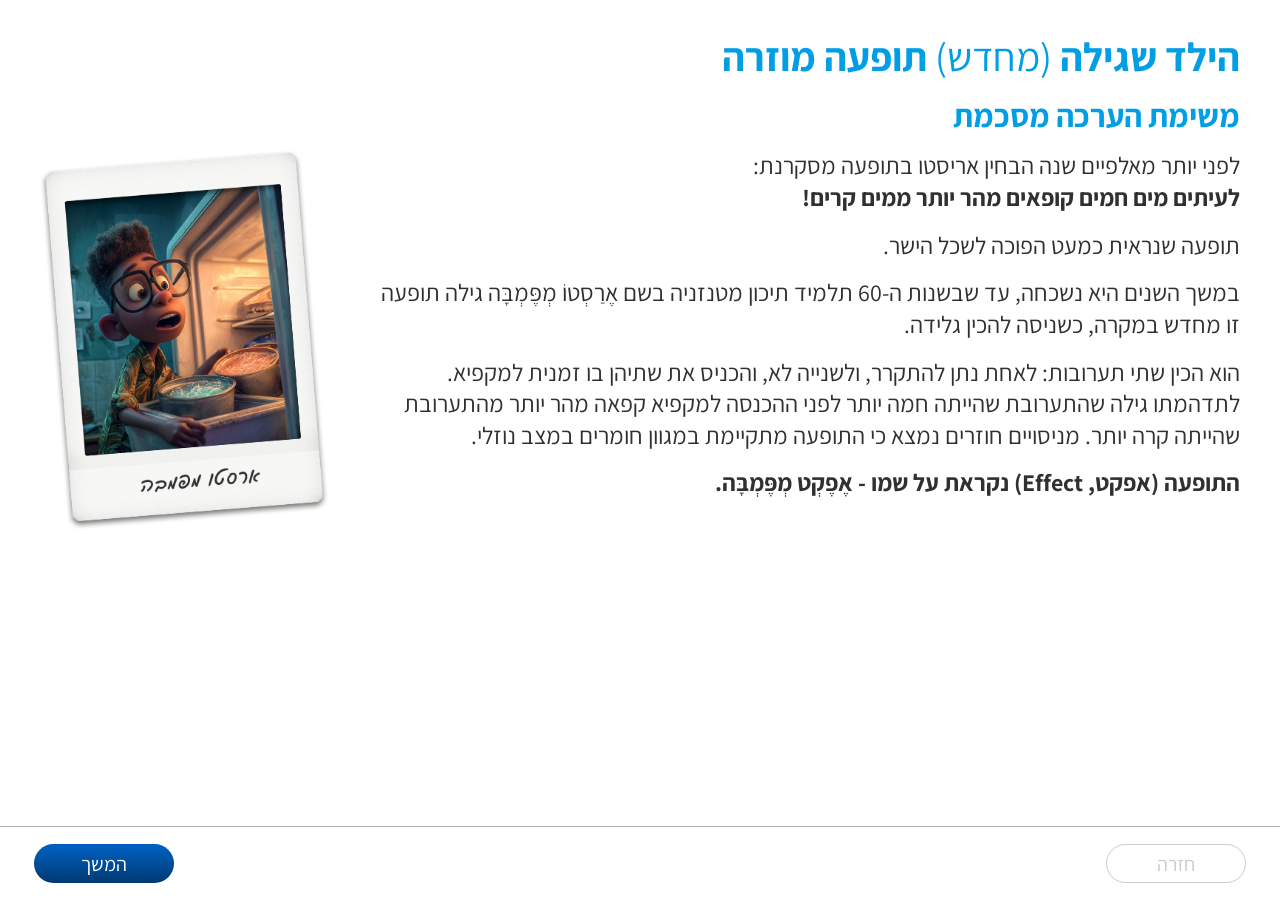
<file: index.html>
<!DOCTYPE html>
<html lang="he" dir="rtl">
<head>
<meta charset="UTF-8">
<meta name="viewport" content="width=device-width, initial-scale=1.0">
<title>הילד שגילה (מחדש) תופעה מוזרה</title>
<link rel="icon" href="data:,">
<link rel="preconnect" href="https://fonts.googleapis.com">
<link rel="preconnect" href="https://fonts.gstatic.com" crossorigin>
<link href="https://fonts.googleapis.com/css2?family=Assistant:wght@400;600;700&display=swap" rel="stylesheet">
<link rel="stylesheet" href="styles.css?v=2">
<!-- 720 animation-system engine, copied verbatim (skill engine revision 2026-10-20); loads after styles.css -->
<link rel="stylesheet" href="motion.css?v=2">
</head>
<body>
<!-- ===================================================================
     הילד שגילה (מחדש) תופעה מוזרה — methodica-science-strange-discovery-01, type mafmar-moodle.

     Source: backup-moodle2-activity-1814117-quiz1814117-20261112-1030-nu.mbz
     (mod_quiz 88613, 12 slots on 8 pages, sumgrades 99, grade 100, gradepass 70).
     One screen per Moodle SLOT, in slot order; SCnn = slot n = catalogue item 0nn (as in
     methodica-science-movo-01). Pages 3, 4 and 6 hold two or three slots each; each slot carries its
     own picture in the MBZ, so each becomes its own screen. The Hebrew (lang="he") multilang text of
     the MBZ is the content; the Arabic twin text is not used here.

     2026-11-12: stage 1 = SC01–SC02; stage 2 = SC03–SC12 (the whole quiz).

     Moodle decoration that is NOT reproduced (720 look instead, producer instruction 2026-11-12):
       banner1.png (title background), Q 2.png ("שאלה N" heading backgrounds), שאלה1.png / Paper.png
       (lined-paper panels), Rectangle_.png (answer backgrounds), idiea.png (lightbulb icon), and the
       Arabic pictures (ernesto_A (1).png, Pic Frame3 (2).png).
     Content pictures kept, byte-identical to the MBZ (assets/img/scNN-*): Pic Frame, Pic Frame2,
     Pic Frame3, Q3, Q4, Q5 (1), גרף 6 (Q6 board), גרף שאלה 6 (Q7's own file), Q7, Q8.
     Q6.png (story art) is not shown — see the SC09 comment.

     Motion (720 animation-system, 2026-11-12; motion.css / motion.js copied verbatim from the skill):
     every screen reveals once per session, in Hebrew reading order — group 1 the title block
     (h1 + subtitle), group 2 the right column (text + question + answers, one group, never per
     option), group 3 the left column (picture). float-in everywhere EXCEPT SC09, whose groups 2 and 3
     hold the drag-and-drop tray and board: fade-only there (rule precedence #1 — measured interactive
     elements never float). The inline feedback boxes carry .m-popup (fade on every open). Excluded:
     the bottom bar, the zoom modal, the drag ghost.
     =================================================================== -->
<div id="viewport">
  <div id="app">

    <!-- Issue reporting ("מצאתם בעיה?") is not part of the mafmar-moodle type yet (no
         unit-js/25-report.js), so the button is hidden rather than left dead on screen. -->
    <button type="button" class="flag-btn" aria-label="מצאתם בעיה?" hidden></button>

    <!-- SC01 — slot 1 (page 1), qbe 876862 v35 (q 3012436), description "פתיחה", 0 marks.
         Ungraded: "המשך" is always enabled. Catalogue item 001 (no question). -->
    <section class="screen active" id="SC01" data-screen="SC01" aria-label="פתיחה">
      <div class="scq-screen-content scq-screen-content--scroll" id="sc01-content">
        <h1 class="sc-title" data-reveal="1">הילד שגילה <span class="sc-title-light">(מחדש)</span> תופעה מוזרה</h1>
        <p class="sc-subtitle" data-reveal="1">משימת הערכה מסכמת</p>
        <div class="sc-cols">
          <div class="sc-text-col" data-reveal="2">
            <p class="sc-text sc-text--intro">לפני יותר מאלפיים שנה הבחין אריסטו בתופעה מסקרנת:<br><strong>לעיתים מים חמים קופאים מהר יותר ממים קרים!</strong></p>
            <p class="sc-text sc-text--intro">תופעה שנראית כמעט הפוכה לשכל הישר.</p>
            <p class="sc-text sc-text--intro">במשך השנים היא נשכחה, עד שבשנות ה-60 תלמיד תיכון מטנזניה בשם אֶרַסְטוֹ מְפֶּמְבָּה גילה תופעה זו מחדש במקרה, כשניסה להכין גלידה.</p>
            <p class="sc-text sc-text--intro">הוא הכין שתי תערובות: לאחת נתן להתקרר, ולשנייה לא, והכניס את שתיהן בו זמנית למקפיא. לתדהמתו גילה שהתערובת שהייתה חמה יותר לפני ההכנסה למקפיא קפאה מהר יותר מהתערובת שהייתה קרה יותר. מניסויים חוזרים נמצא כי התופעה מתקיימת במגוון חומרים במצב נוזלי.</p>
            <p class="sc-text sc-text--intro"><strong>התופעה (אפקט, <span class="ltr-inline">Effect</span>) נקראת על שמו - אֶפֶקְט מְפֶּמְבָּה.</strong></p>
          </div>
          <div class="sc-media-col" data-reveal="3">
            <!-- Pic Frame.png: illustration with its own caption "ארסטו מפמבה" baked in. Ambient story
                 art (no data the learner reasons from) → no zoom (_question-template-defaults.md → Image zoom). -->
            <div class="sc-img-frame">
              <img src="assets/img/sc01-mpemba.png" width="391" height="514" alt="ארסטו מפמבה">
            </div>
          </div>
        </div>
      </div>
      <div class="scroll-hint" id="sc01-scroll-hint" aria-hidden="true">
        <span class="scroll-hint__group"><span class="scroll-hint__ripple"></span>
          <img class="scroll-hint__cursor" src="assets/img/scroll-hint-cursor.svg" alt="" width="28" height="33"></span>
      </div>
      <div class="scq-bar">
        <div class="scq-bar-main">
          <button type="button" class="btn-continue" id="sc01-continue"><span class="nav-label" data-label="המשך">המשך</span></button>
        </div>
        <button type="button" class="scq-back" id="sc01-back" disabled><span class="nav-label" data-label="חזרה">חזרה</span></button>
      </div>
    </section>

    <!-- SC02 — slot 2 (page 2), qbe 876874 v54 (q 2986610), multichoice single, shuffled,
         12 marks, "שאלה 1". Catalogue item 002, question q1 (choice).
         Answer key (MBZ fractions): 4733194 = 1, 4733195 = 0, 4733196 = 0.
         Options carry no trailing period (720 producer decision 2026-11-03); the MBZ has one.
         "(‎20°C‎ −)" in the MBZ (LRM-wrapped, minus after) is set as one LTR run "−20°C". -->
    <section class="screen" id="SC02" data-screen="SC02" aria-label="שאלה 1">
      <div class="scq-screen-content scq-screen-content--scroll" id="sc02-content">
        <h1 class="sc-title" data-reveal="1">שאלה 1</h1>
        <div class="sc-cols">
          <div class="sc-text-col" data-reveal="2">
            <p class="sc-text sc-text--bold">זוהי הדגמה של אפקט מפמבה:</p>
            <p class="sc-text">כשמרתיחים מים ומשליכים אותם לאוויר כאשר הטמפרטורות בחוץ נמוכות ממינוס עשרים מעלות צלזיוס (<span class="ltr-inline">−20°C</span>), המים באוויר הופכים לגבישי קרח באופן מיידי. תופעה זו לא מתרחשת עם מים קרים באותם תנאי סביבה.</p>
            <p class="sc-text sc-text--bold" id="sc02-prompt">בחרו את הנימוק המדעי המסביר מדוע אפקט מפמבה לא הגיוני לכאורה.</p>
            <div class="scq-answers" id="sc02-answers" role="radiogroup" aria-labelledby="sc02-prompt">
              <button type="button" class="scq-opt" data-id="4733194" role="radio" aria-checked="false"><span class="scq-opt-text">ככל שהחומר חם יותר בתחילת התהליך, הוא צריך להתקרר יותר כדי להגיע לקפיאה כי הפרש הטמפרטורות גדול יותר</span><span class="scq-radio" aria-hidden="true"></span></button>
              <button type="button" class="scq-opt" data-id="4733195" role="radio" aria-checked="false"><span class="scq-opt-text">מים חמים עשויים להתאדות בתהליך ולשנות את נפחם במהלך הקירור</span><span class="scq-radio" aria-hidden="true"></span></button>
              <button type="button" class="scq-opt" data-id="4733196" role="radio" aria-checked="false"><span class="scq-opt-text">מקובל לחשוב שחומר חם לא יכול לקפוא מהר יותר מחומר קר</span><span class="scq-radio" aria-hidden="true"></span></button>
            </div>
            <div id="sc02-feedback" class="sc-feedback m-popup hidden" role="status" aria-live="polite">
              <p class="sc-feedback-title" id="sc02-feedback-title"></p>
            </div>
          </div>
          <div class="sc-media-col" data-reveal="3">
            <!-- Pic Frame2.png: a girl throwing boiled water into frozen air — illustrates the text
                 beside it; carries no data → no zoom. -->
            <div class="sc-img-frame">
              <img src="assets/img/sc02-mpemba-snow.png" width="437" height="437" alt="הדגמת אפקט מפמבה בשלג: ילדה משליכה מים רותחים לאוויר הקפוא והם הופכים לגבישי קרח">
            </div>
          </div>
        </div>
      </div>
      <div class="scroll-hint" id="sc02-scroll-hint" aria-hidden="true">
        <span class="scroll-hint__group"><span class="scroll-hint__ripple"></span>
          <img class="scroll-hint__cursor" src="assets/img/scroll-hint-cursor.svg" alt="" width="28" height="33"></span>
      </div>
      <div class="scq-bar">
        <div class="scq-bar-main">
          <button type="button" class="scq-check" id="sc02-check" disabled><span class="nav-label" data-label="צדקתי?">צדקתי?</span></button>
          <button type="button" class="btn-continue hidden" id="sc02-continue"><span class="nav-label" data-label="המשך">המשך</span></button>
        </div>
        <button type="button" class="scq-back" id="sc02-back"><span class="nav-label" data-label="חזרה">חזרה</span></button>
      </div>
    </section>

    <!-- SC03 — slot 3 (page 3), qbe 876871 v10 (q 2986062), description "אפקט מפמבה", 0 marks. Item 003 (no question).
         Title = the Moodle question name (the slot shows no heading of its own). -->
    <section class="screen" id="SC03" data-screen="SC03" aria-label="אפקט מפמבה">
      <div class="scq-screen-content scq-screen-content--scroll" id="sc03-content">
        <h1 class="sc-title" data-reveal="1">אפקט מפמבה</h1>
        <div class="sc-cols">
          <div class="sc-text-col" data-reveal="2">
            <p class="sc-text sc-text--intro">למרות הספקות וחוסר ההיגיון לכאורה, מפמבה התעקש לבדוק את התופעה לעומק וערך ניסויים שהראו כי היא חוזרת שוב ושוב. העובדה שנער צעיר מטנזניה הצליח להטביע את שמו על תופעה מדעית בינלאומית – "אפקט מפמבה" – ממחישה את ערכה של חשיבה עצמאית, תעוזה מחשבתית והתמדה, ומהווה השראה לכך שהמדע פתוח לכל מי שסקרן ונחוש.</p>
            <p class="sc-text sc-text--intro">בהמשך היה מפמבה שותף לכתיבת מאמר מדעי* על התגלית,<br>ומאז נושאת התופעה את שמו.<br><strong>עד היום חוקרים סבורים שהיא מתרחשת רק בתנאים מיוחדים, אך אין לה הסבר מוסכם אחד</strong>.</p>
            <p class="sc-cite"><span dir="ltr">* Mpemba, Erasto B. Osborne, Denis G., Cool?, Physics Education (Institute of Physics) <span class="nowrap">4: 172–175 (1969)</span></span></p>
          </div>
          <div class="sc-media-col" data-reveal="3">
            <div class="sc-img-frame">
              <img src="assets/img/sc03-mpemba-effect.png" width="493" height="466" alt="אפקט מפמבה: תופעה שבה נוזל חם קופא מהר יותר מאשר נוזל כשהוא קר">
            </div>
          </div>
        </div>
      </div>
      <div class="scroll-hint" id="sc03-scroll-hint" aria-hidden="true">
        <span class="scroll-hint__group"><span class="scroll-hint__ripple"></span>
          <img class="scroll-hint__cursor" src="assets/img/scroll-hint-cursor.svg" alt="" width="28" height="33"></span>
      </div>
      <div class="scq-bar">
        <div class="scq-bar-main">
          <button type="button" class="btn-continue" id="sc03-continue"><span class="nav-label" data-label="המשך">המשך</span></button>
        </div>
        <button type="button" class="scq-back" id="sc03-back"><span class="nav-label" data-label="חזרה">חזרה</span></button>
      </div>
    </section>

    <!-- SC04 — slot 4 (page 3), qbe 876863 v24 (q 2986611), multichoice single, shuffled, 12 marks, "שאלה 2". Item 004 q1.
         Key: 4733197 = 1, 4733198–200 = 0. -->
    <section class="screen" id="SC04" data-screen="SC04" aria-label="שאלה 2">
      <div class="scq-screen-content scq-screen-content--scroll" id="sc04-content">
        <h1 class="sc-title" data-reveal="1">שאלה 2</h1>
        <div class="sc-cols">
          <div class="sc-text-col" data-reveal="2">
            <p class="sc-text sc-text--bold" id="sc04-prompt">לפניכם משפטים המתארים תוצאות בלבד.<br>איזה משפט מתאר תוצאה ממנה ניתן להסיק כי התופעה מתרחשת רק בתנאים מיוחדים?</p>
            <div class="scq-answers" id="sc04-answers" role="radiogroup" aria-labelledby="sc04-prompt">
              <button type="button" class="scq-opt" data-id="4733197" role="radio" aria-checked="false"><span class="scq-opt-text">האפקט הופיע כששמו מים חמים וקרים בכלים קטנים ופתוחים</span><span class="scq-radio" aria-hidden="true"></span></button>
              <button type="button" class="scq-opt" data-id="4733198" role="radio" aria-checked="false"><span class="scq-opt-text">אפקט מפמבה הופיע בכל הניסויים, בלי קשר לאופן ביצועם</span><span class="scq-radio" aria-hidden="true"></span></button>
              <button type="button" class="scq-opt" data-id="4733199" role="radio" aria-checked="false"><span class="scq-opt-text">המים החמים התקררו מהר רק בהתחלה, ואז האטו את קצב ההתקררות</span><span class="scq-radio" aria-hidden="true"></span></button>
              <button type="button" class="scq-opt" data-id="4733200" role="radio" aria-checked="false"><span class="scq-opt-text">זמן ההקפאה היה דומה בכל הטמפרטורות ההתחלתיות</span><span class="scq-radio" aria-hidden="true"></span></button>
            </div>
            <div id="sc04-feedback" class="sc-feedback m-popup hidden" role="status" aria-live="polite">
              <p class="sc-feedback-title" id="sc04-feedback-title"></p>
            </div>
          </div>
          <div class="sc-media-col" data-reveal="3">
            <div class="sc-img-frame">
              <img src="assets/img/sc03-mpemba-effect.png" width="493" height="466" alt="אפקט מפמבה: תופעה שבה נוזל חם קופא מהר יותר מאשר נוזל כשהוא קר">
            </div>
          </div>
        </div>
      </div>
      <div class="scroll-hint" id="sc04-scroll-hint" aria-hidden="true">
        <span class="scroll-hint__group"><span class="scroll-hint__ripple"></span>
          <img class="scroll-hint__cursor" src="assets/img/scroll-hint-cursor.svg" alt="" width="28" height="33"></span>
      </div>
      <div class="scq-bar">
        <div class="scq-bar-main">
          <button type="button" class="scq-check" id="sc04-check" disabled><span class="nav-label" data-label="צדקתי?">צדקתי?</span></button>
          <button type="button" class="btn-continue hidden" id="sc04-continue"><span class="nav-label" data-label="המשך">המשך</span></button>
        </div>
        <button type="button" class="scq-back" id="sc04-back"><span class="nav-label" data-label="חזרה">חזרה</span></button>
      </div>
    </section>

    <!-- SC05 — slot 5 (page 4), qbe 876868 v9 (q 2986063), description "ניסוי", 0 marks. Item 005 (no question).
         Title = the Moodle question name; the slot's own heading (h4) is the bold lead line. -->
    <section class="screen" id="SC05" data-screen="SC05" aria-label="ניסוי">
      <div class="scq-screen-content scq-screen-content--scroll" id="sc05-content">
        <h1 class="sc-title" data-reveal="1">ניסוי</h1>
        <div class="sc-cols">
          <div class="sc-text-col" data-reveal="2">
            <p class="sc-text sc-text--intro sc-text--bold">החלטתם לנסות ולהיות "מפמבה 2", ולתכנן ניסוי הבודק האם התופעה המוזרה<br>מתרחשת בנוזל נוסף. החלטתם על ג'לי למאכל!</p>
            <p class="sc-text sc-text--intro">אופן ההכנה של ג'לי למאכל:</p>
            <ol class="sc-list sc-text--intro">
              <li>שופכים את אבקת הג'לי לקערה.</li>
              <li>מוסיפים כוס מים רותחים ומערבבים עד שהאבקה נמסה לגמרי.</li>
              <li>מוסיפים כוס מים קרים ומערבבים שוב.</li>
              <li>מעבירים לכלים אישיים או לתבנית.</li>
              <li>מכניסים למקרר להתמצקות (בערך <span class="ltr-inline">2–4</span> שעות).</li>
            </ol>
          </div>
          <div class="sc-media-col" data-reveal="3">
            <div class="sc-img-frame">
              <img src="assets/img/sc05-jelly-lab.png" width="391" height="514" alt="מדען מכין ג'לי צבעוני במעבדה">
            </div>
          </div>
        </div>
      </div>
      <div class="scroll-hint" id="sc05-scroll-hint" aria-hidden="true">
        <span class="scroll-hint__group"><span class="scroll-hint__ripple"></span>
          <img class="scroll-hint__cursor" src="assets/img/scroll-hint-cursor.svg" alt="" width="28" height="33"></span>
      </div>
      <div class="scq-bar">
        <div class="scq-bar-main">
          <button type="button" class="btn-continue" id="sc05-continue"><span class="nav-label" data-label="המשך">המשך</span></button>
        </div>
        <button type="button" class="scq-back" id="sc05-back"><span class="nav-label" data-label="חזרה">חזרה</span></button>
      </div>
    </section>

    <!-- SC06 — slot 6 (page 4), qbe 876864 v9 (q 2986612), multichoice single, shuffled, 12 marks, "שאלה 3". Item 006 q1.
         Key: 4733201 = 1, 4733202–204 = 0. Same picture as SC05 (Q3 (1).png = Q3.png, same contenthash). -->
    <section class="screen" id="SC06" data-screen="SC06" aria-label="שאלה 3">
      <div class="scq-screen-content scq-screen-content--scroll" id="sc06-content">
        <h1 class="sc-title" data-reveal="1">שאלה 3</h1>
        <div class="sc-cols">
          <div class="sc-text-col" data-reveal="2">
            <p class="sc-text">אתם מתכננים ניסוי כדי לבדוק האם אפקט מפמבה מתקיים גם בג׳לי למאכל.</p>
            <p class="sc-text sc-text--bold">השערת המחקר שלכם:</p>
            <p class="sc-text sc-quote">"ככל שהטמפרטורה ההתחלתית של הג׳לי גבוהה יותר – כך זמן ההתמצקות יהיה קצר יותר."</p>
            <p class="sc-text sc-text--bold" id="sc06-prompt">מדוע חשוב לנסח השערה שמראה על קשר ברור בין הגורם המשפיע לגורם המושפע?</p>
            <div class="scq-answers" id="sc06-answers" role="radiogroup" aria-labelledby="sc06-prompt">
              <button type="button" class="scq-opt" data-id="4733201" role="radio" aria-checked="false"><span class="scq-opt-text">כדי להגדיר מה משתנה ומה נמדד, לבדוק את הקשר ביניהם ולהציב מטרה ברורה לניסוי</span><span class="scq-radio" aria-hidden="true"></span></button>
              <button type="button" class="scq-opt" data-id="4733202" role="radio" aria-checked="false"><span class="scq-opt-text">כדי לזהות אם ההתמצקות קשורה לשינוי פיזיקלי או לתהליך אחר</span><span class="scq-radio" aria-hidden="true"></span></button>
              <button type="button" class="scq-opt" data-id="4733203" role="radio" aria-checked="false"><span class="scq-opt-text">כדי לוודא שהטמפרטורה היא המשתנה היחיד שמשתנה בין הקבוצות בניסוי</span><span class="scq-radio" aria-hidden="true"></span></button>
              <button type="button" class="scq-opt" data-id="4733204" role="radio" aria-checked="false"><span class="scq-opt-text">כדי לבחור את הציוד המתאים לניסוי ולהבטיח שהתהליך יתבצע באופן תקין</span><span class="scq-radio" aria-hidden="true"></span></button>
            </div>
            <div id="sc06-feedback" class="sc-feedback m-popup hidden" role="status" aria-live="polite">
              <p class="sc-feedback-title" id="sc06-feedback-title"></p>
            </div>
          </div>
          <div class="sc-media-col" data-reveal="3">
            <div class="sc-img-frame">
              <img src="assets/img/sc05-jelly-lab.png" width="391" height="514" alt="מדען מכין ג'לי צבעוני במעבדה">
            </div>
          </div>
        </div>
      </div>
      <div class="scroll-hint" id="sc06-scroll-hint" aria-hidden="true">
        <span class="scroll-hint__group"><span class="scroll-hint__ripple"></span>
          <img class="scroll-hint__cursor" src="assets/img/scroll-hint-cursor.svg" alt="" width="28" height="33"></span>
      </div>
      <div class="scq-bar">
        <div class="scq-bar-main">
          <button type="button" class="scq-check" id="sc06-check" disabled><span class="nav-label" data-label="צדקתי?">צדקתי?</span></button>
          <button type="button" class="btn-continue hidden" id="sc06-continue"><span class="nav-label" data-label="המשך">המשך</span></button>
        </div>
        <button type="button" class="scq-back" id="sc06-back"><span class="nav-label" data-label="חזרה">חזרה</span></button>
      </div>
    </section>

    <!-- SC07 — slot 7 (page 4), qbe 876865 v19 (q 2985179), multichoice single, shuffled, 12 marks, "שאלה 4". Item 007 q1.
         Key: 4730469 = 1, 4730468 / 470 / 471 = 0. -->
    <section class="screen" id="SC07" data-screen="SC07" aria-label="שאלה 4">
      <div class="scq-screen-content scq-screen-content--scroll" id="sc07-content">
        <h1 class="sc-title" data-reveal="1">שאלה 4</h1>
        <div class="sc-cols">
          <div class="sc-text-col" data-reveal="2">
            <p class="sc-text sc-text--bold" id="sc07-prompt">כיצד תתכננו את הניסוי הבודק האם 'אפקט מפמבה' מתרחש גם בג'לי?</p>
            <div class="scq-answers" id="sc07-answers" role="radiogroup" aria-labelledby="sc07-prompt">
              <button type="button" class="scq-opt" data-id="4730468" role="radio" aria-checked="false"><span class="scq-opt-text">נכין ארבע קערות ג׳לי באופן זהה ובטמפרטורות זהות, ונשים אותן יחד באותו מקפיא</span><span class="scq-radio" aria-hidden="true"></span></button>
              <button type="button" class="scq-opt" data-id="4730469" role="radio" aria-checked="false"><span class="scq-opt-text">נכין שתי קערות ג׳לי באופן זהה, אחת חמה ואחת פושרת, נשים אותן יחד באותו מקפיא, ונחזור על כך שלוש פעמים</span><span class="scq-radio" aria-hidden="true"></span></button>
              <button type="button" class="scq-opt" data-id="4730470" role="radio" aria-checked="false"><span class="scq-opt-text">נכין שתי קערות ג׳לי באופן זהה, כל קערה בטמפרטורה שונה. נשים אותן בשני מקפיאים שונים ונחזור על כך שלוש פעמים</span><span class="scq-radio" aria-hidden="true"></span></button>
              <button type="button" class="scq-opt" data-id="4730471" role="radio" aria-checked="false"><span class="scq-opt-text">נכין שתי קערות ג׳לי באופן זהה, אחת חמה ואחת פושרת, נשים אותן יחד באותו מקפיא. מבצעים את הניסוי פעם אחת</span><span class="scq-radio" aria-hidden="true"></span></button>
            </div>
            <div id="sc07-feedback" class="sc-feedback m-popup hidden" role="status" aria-live="polite">
              <p class="sc-feedback-title" id="sc07-feedback-title"></p>
            </div>
          </div>
          <div class="sc-media-col" data-reveal="3">
            <div class="sc-img-frame">
              <img src="assets/img/sc07-gelatin-freezer.png" width="437" height="437" alt="ג'לטין חם (כ-60°C) וג'לטין קר (כ-20°C) מוכנסים למקפיא">
            </div>
          </div>
        </div>
      </div>
      <div class="scroll-hint" id="sc07-scroll-hint" aria-hidden="true">
        <span class="scroll-hint__group"><span class="scroll-hint__ripple"></span>
          <img class="scroll-hint__cursor" src="assets/img/scroll-hint-cursor.svg" alt="" width="28" height="33"></span>
      </div>
      <div class="scq-bar">
        <div class="scq-bar-main">
          <button type="button" class="scq-check" id="sc07-check" disabled><span class="nav-label" data-label="צדקתי?">צדקתי?</span></button>
          <button type="button" class="btn-continue hidden" id="sc07-continue"><span class="nav-label" data-label="המשך">המשך</span></button>
        </div>
        <button type="button" class="scq-back" id="sc07-back"><span class="nav-label" data-label="חזרה">חזרה</span></button>
      </div>
    </section>

    <!-- SC08 — slot 8 (page 5), qbe 876872 v23 (q 2986614), multichoice single, shuffled, 13 marks, "שאלה 5". Item 008 q1.
         Key: 4733209 = 1, 4733210–212 = 0. In Moodle the context comes before the "שאלה 5" heading; here the heading leads, as on every screen. -->
    <section class="screen" id="SC08" data-screen="SC08" aria-label="שאלה 5">
      <div class="scq-screen-content scq-screen-content--scroll" id="sc08-content">
        <h1 class="sc-title" data-reveal="1">שאלה 5</h1>
        <div class="sc-cols">
          <div class="sc-text-col" data-reveal="2">
            <p class="sc-text">במדע, <strong>בקרת עמיתים</strong> היא תהליך שבו חוקרים אחרים בודקים את העבודה שלך – את שיטת הניסוי, <br> את התוצאות ואת המסקנות – כדי לוודא שהמחקר נעשה בצורה אמינה, מדויקת ונטולת טעויות. <br><strong>רק ממצאים שעוברים בקרת עמיתים ומאושרים על־ידי חוקרים נוספים נחשבים לידע מדעי מהימן.</strong></p>
            <p class="sc-text">לאחר ביצוע הניסוי מצאתם שבניגוד להשערתכם, הג׳לי החם דווקא התקשה מהר יותר מהקר - <br> תוצאה המזכירה את <strong>אפקט מפמבה</strong>.</p>
            <p class="sc-text">כשפרסמתם את התוצאות באתר של תלמידים חוקרים, מספר קוראים הגיבו לניסוי וטענו שהם ניסו את אותו ניסוי בבית, אך <strong>לא קיבלו את אותן התוצאות</strong>.</p>
            <p class="sc-text sc-text--bold" id="sc08-prompt">מהי הדרך המדעית הנכונה להתמודד עם מצב כזה?</p>
            <div class="scq-answers" id="sc08-answers" role="radiogroup" aria-labelledby="sc08-prompt">
              <button type="button" class="scq-opt" data-id="4733209" role="radio" aria-checked="false"><span class="scq-opt-text">לעודד קבוצות נוספות לשחזר את הניסוי ולבדוק אם יתקבלו תוצאות דומות</span><span class="scq-radio" aria-hidden="true"></span></button>
              <button type="button" class="scq-opt" data-id="4733210" role="radio" aria-checked="false"><span class="scq-opt-text">להסביר לקוראים שהם כנראה טעו, כי אתם מדדתם בזהירות רבה</span><span class="scq-radio" aria-hidden="true"></span></button>
              <button type="button" class="scq-opt" data-id="4733211" role="radio" aria-checked="false"><span class="scq-opt-text">להוסיף גרף ברור יותר כדי שהתוצאות שלכם ייראו משכנעות יותר</span><span class="scq-radio" aria-hidden="true"></span></button>
              <button type="button" class="scq-opt" data-id="4733212" role="radio" aria-checked="false"><span class="scq-opt-text">לשנות את תוצאות הניסוי כך שיתאימו יותר להשערה המקורית</span><span class="scq-radio" aria-hidden="true"></span></button>
            </div>
            <div id="sc08-feedback" class="sc-feedback m-popup hidden" role="status" aria-live="polite">
              <p class="sc-feedback-title" id="sc08-feedback-title"></p>
            </div>
          </div>
          <div class="sc-media-col" data-reveal="3">
            <div class="sc-img-frame">
              <img src="assets/img/sc08-peer-review.png" width="493" height="467" alt="שני חוקרים בודקים ג'לי במעבדה">
            </div>
          </div>
        </div>
      </div>
      <div class="scroll-hint" id="sc08-scroll-hint" aria-hidden="true">
        <span class="scroll-hint__group"><span class="scroll-hint__ripple"></span>
          <img class="scroll-hint__cursor" src="assets/img/scroll-hint-cursor.svg" alt="" width="28" height="33"></span>
      </div>
      <div class="scq-bar">
        <div class="scq-bar-main">
          <button type="button" class="scq-check" id="sc08-check" disabled><span class="nav-label" data-label="צדקתי?">צדקתי?</span></button>
          <button type="button" class="btn-continue hidden" id="sc08-continue"><span class="nav-label" data-label="המשך">המשך</span></button>
        </div>
        <button type="button" class="scq-back" id="sc08-back"><span class="nav-label" data-label="חזרה">חזרה</span></button>
      </div>
    </section>

    <!-- SC09 — slot 9 (page 6), qbe 876870 v22 (q 2985161), ddimageortext, 13 marks, "שאלה 6". Item 009 q1 (matching).
         Background: "גרף 6.png" (1212 × 822, the question's bgimage). Drags (MBZ no / group): 1 טמפרטורה (3),
         2 דקות (3), 3 מעלות צלזיוס (3), 4 משך זמן ההתמצקות (3), 5 the title (1). Drops (no ← drag, xleft,ytop on the
         1212 × 822 picture): 5 ← 5 (456,22) title; 4 ← 4 (23,318) y name; 2 ← 2 (23,363) y unit; 1 ← 1 (571,731) x name;
         3 ← 3 (571,770) x unit. A zone takes only items of its own group (Moodle). Grade = right zones / 5.
         The zones keep the MBZ arrangement (title above; axis name over its unit, left of the plot and under it)
         but sit just outside the plot at this scale, so that the chips never cover each other or the curve.
         2026-11-15: every empty zone has the same neutral width (the title zone's width gave the answer away);
         a filled zone fits its text; V / X sit on the zone's right; labels 22px; the picture is 528 wide.
         Q6.png (the friend in Scotland, story art) is not shown: the screen's room goes to the graph board. -->
    <section class="screen" id="SC09" data-screen="SC09" aria-label="שאלה 6">
      <div class="scq-screen-content scq-screen-content--scroll" id="sc09-content">
        <h1 class="sc-title" data-reveal="1">שאלה 6</h1>
        <div class="sc-cols sc-cols--dd">
          <div class="sc-text-col" data-reveal="2" data-reveal-fade>
            <p class="sc-text">לפניכם גרף של תוצאות הניסוי לבדיקת אפקט מפמבה אותו שיחזר חבר שלכם בסקוטלנד: <strong>בדיקת השפעת טמפרטורת הג'ל בעת הכנסתו למקפיא על משך זמן ההתמצקות במקפיא.</strong></p>
            <p class="sc-text sc-text--bold" id="sc09-prompt">גררו את רכיבי הגרף למקומם הנכון בתרשים.</p>
            <div class="dd-tray" id="sc09-tray" role="group" aria-labelledby="sc09-prompt"></div>
            <div id="sc09-feedback" class="sc-feedback m-popup hidden" role="status" aria-live="polite">
              <p class="sc-feedback-title" id="sc09-feedback-title"></p>
              <button type="button" id="sc09-reveal-btn" class="sc-reveal-btn hidden" aria-pressed="false">הצג תשובה נכונה</button>
            </div>
          </div>
          <div class="sc-media-col" data-reveal="3" data-reveal-fade>
            <div class="dd-board" id="sc09-board">
              <img class="dd-board-img" src="assets/img/sc09-graph.png" width="1212" height="822" alt="גרף: על הציר האופקי הערכים 10 עד 60, על הציר האנכי 15 עד 35. הקו עולה מ-15 ב-10 עד 37 ב-60.">
            </div>
          </div>
        </div>
        <!-- Drag gesture hint (SC09 only): a hand presses a tray chip and carries it onto an empty drop zone.
             Positioned by script.js (updateDragHint); the zone is never the chip's right one, so it gives no answer away. -->
        <div class="drag-hint" id="sc09-drag-hint" aria-hidden="true">
          <span class="drag-hint__group"><span class="drag-hint__chip"></span><span class="drag-hint__ripple"></span>
            <img class="drag-hint__cursor" src="assets/img/scroll-hint-cursor.svg" alt="" width="28" height="33"></span>
        </div>
      </div>
      <div class="scroll-hint" id="sc09-scroll-hint" aria-hidden="true">
        <span class="scroll-hint__group"><span class="scroll-hint__ripple"></span>
          <img class="scroll-hint__cursor" src="assets/img/scroll-hint-cursor.svg" alt="" width="28" height="33"></span>
      </div>
      <div class="scq-bar">
        <div class="scq-bar-main">
          <button type="button" class="scq-check" id="sc09-check" disabled><span class="nav-label" data-label="צדקתי?">צדקתי?</span></button>
          <button type="button" class="btn-continue hidden" id="sc09-continue"><span class="nav-label" data-label="המשך">המשך</span></button>
        </div>
        <button type="button" class="scq-back" id="sc09-back"><span class="nav-label" data-label="חזרה">חזרה</span></button>
      </div>
    </section>

    <!-- SC10 — slot 10 (page 6), qbe 876873 v17 (q 2985554), multichoice single, shuffled, 13 marks, "שאלה 7". Item 010 q1.
         Key: 4730851 = 1, 4730852–854 = 0. The question refers to "הגרף בשאלה 6", which Moodle showed on the same
         page. Here it is the graph file in this question's own file area ("גרף שאלה 6.png"), with zoom; Q7.png above it. -->
    <section class="screen" id="SC10" data-screen="SC10" aria-label="שאלה 7">
      <div class="scq-screen-content scq-screen-content--scroll" id="sc10-content">
        <h1 class="sc-title" data-reveal="1">שאלה 7</h1>
        <div class="sc-cols">
          <div class="sc-text-col" data-reveal="2">
            <p class="sc-text sc-text--bold" id="sc10-prompt">איזו מסקנה ניתן להסיק מתוצאות הניסוי המוצגות בגרף בשאלה 6?</p>
            <div class="scq-answers" id="sc10-answers" role="radiogroup" aria-labelledby="sc10-prompt">
              <button type="button" class="scq-opt" data-id="4730851" role="radio" aria-checked="false"><span class="scq-opt-text">ככל שטמפרטורת הג׳לי ההתחלתית גבוהה יותר, משך זמן ההתמצקות ארוך יותר</span><span class="scq-radio" aria-hidden="true"></span></button>
              <button type="button" class="scq-opt" data-id="4730852" role="radio" aria-checked="false"><span class="scq-opt-text">ככל שטמפרטורת הג׳לי ההתחלתית גבוהה יותר, משך זמן ההתמצקות קצר יותר</span><span class="scq-radio" aria-hidden="true"></span></button>
              <button type="button" class="scq-opt" data-id="4730853" role="radio" aria-checked="false"><span class="scq-opt-text">טמפרטורת ההתחלה אינה משפיעה על משך זמן ההתמצקות</span><span class="scq-radio" aria-hidden="true"></span></button>
              <button type="button" class="scq-opt" data-id="4730854" role="radio" aria-checked="false"><span class="scq-opt-text">רק מ-40 מעלות צלזיוס ישנה השפעה של הטמפ' ההתחלתית על זמן ההתמצקות</span><span class="scq-radio" aria-hidden="true"></span></button>
            </div>
            <div id="sc10-feedback" class="sc-feedback m-popup hidden" role="status" aria-live="polite">
              <p class="sc-feedback-title" id="sc10-feedback-title"></p>
            </div>
          </div>
          <!-- The lab picture ABOVE the graph, larger (producer 2026-11-15; replaces the side-by-side
               layout of 2026-11-12). -->
          <div class="sc-media-col" data-reveal="3">
            <div class="sc-img-frame sc-img-frame--small">
              <button type="button" class="img-zoom-btn" data-zoom-src="assets/img/sc10-lab-notes.png" data-zoom-alt="רישומי ניסוי במעבדה" aria-label="הגדלת התמונה: רישומי ניסוי במעבדה">
                <svg width="20" height="20" viewBox="0 0 20 20" fill="none" aria-hidden="true"><circle cx="9" cy="9" r="6" stroke="currentColor" stroke-width="2"/><line x1="13.5" y1="13.5" x2="18" y2="18" stroke="currentColor" stroke-width="2" stroke-linecap="round"/></svg>
              </button>
              <img src="assets/img/sc10-lab-notes.png" width="437" height="437" alt="רישומי ניסוי במעבדה">
            </div>
            <figure class="sc-fig">
            <div class="sc-img-frame sc-img-frame--data">
              <button type="button" class="img-zoom-btn" data-zoom-src="assets/img/sc10-graph.png" data-zoom-alt="הגרף משאלה 6: על הציר האופקי הערכים 10 עד 60, על הציר האנכי 15 עד 35. הקו עולה מ-15 ב-10 עד 37 ב-60." aria-label="הגדלת התמונה">
                <svg width="20" height="20" viewBox="0 0 20 20" fill="none" aria-hidden="true"><circle cx="9" cy="9" r="6" stroke="currentColor" stroke-width="2"/><line x1="13.5" y1="13.5" x2="18" y2="18" stroke="currentColor" stroke-width="2" stroke-linecap="round"/></svg>
              </button>
              <img src="assets/img/sc10-graph.png" width="486" height="321" alt="הגרף משאלה 6: על הציר האופקי הערכים 10 עד 60, על הציר האנכי 15 עד 35. הקו עולה מ-15 ב-10 עד 37 ב-60.">
            </div>
            <figcaption class="sc-media-caption">הגרף משאלה 6</figcaption>
            </figure>
          </div>
        </div>
      </div>
      <div class="scroll-hint" id="sc10-scroll-hint" aria-hidden="true">
        <span class="scroll-hint__group"><span class="scroll-hint__ripple"></span>
          <img class="scroll-hint__cursor" src="assets/img/scroll-hint-cursor.svg" alt="" width="28" height="33"></span>
      </div>
      <div class="scq-bar">
        <div class="scq-bar-main">
          <button type="button" class="scq-check" id="sc10-check" disabled><span class="nav-label" data-label="צדקתי?">צדקתי?</span></button>
          <button type="button" class="btn-continue hidden" id="sc10-continue"><span class="nav-label" data-label="המשך">המשך</span></button>
        </div>
        <button type="button" class="scq-back" id="sc10-back"><span class="nav-label" data-label="חזרה">חזרה</span></button>
      </div>
    </section>

    <!-- SC11 — slot 11 (page 7), qbe 876867 v17 (q 2985176), multichoice single, shuffled, 12 marks, "שאלה 8". Item 011 q1.
         Key: 4730456 = 1, 4730457–459 = 0. -->
    <section class="screen" id="SC11" data-screen="SC11" aria-label="שאלה 8">
      <div class="scq-screen-content scq-screen-content--scroll" id="sc11-content">
        <h1 class="sc-title" data-reveal="1">שאלה 8</h1>
        <div class="sc-cols">
          <div class="sc-text-col" data-reveal="2">
            <!-- Order changed (producer 2026-11-12): the question first, then the instruction. -->
            <p class="sc-text sc-text--bold" id="sc11-prompt">האם ממצאי הניסוי החדש של חברכם מסקוטלנד מתאימים לממצאים של מפמבה, או סותרים אותם?</p>
            <p class="sc-text">בחרו את התשובה הנכונה:</p>
            <div class="scq-answers" id="sc11-answers" role="radiogroup" aria-labelledby="sc11-prompt">
              <button type="button" class="scq-opt" data-id="4730456" role="radio" aria-checked="false"><span class="scq-opt-text">הם סותרים את ממצאי מפמבה — כאן החומר החם דווקא התקשה לאט יותר</span><span class="scq-radio" aria-hidden="true"></span></button>
              <button type="button" class="scq-opt" data-id="4730457" role="radio" aria-checked="false"><span class="scq-opt-text">הם תואמים את ממצאי מפמבה — גם כאן החומר החם התקשה מהר יותר</span><span class="scq-radio" aria-hidden="true"></span></button>
              <button type="button" class="scq-opt" data-id="4730458" role="radio" aria-checked="false"><span class="scq-opt-text">ייתכן שהממצאים שונים בגלל תנאי ניסוי אחרים, ולכן דרוש מחקר נוסף לפני השוואה</span><span class="scq-radio" aria-hidden="true"></span></button>
              <button type="button" class="scq-opt" data-id="4730459" role="radio" aria-checked="false"><span class="scq-opt-text">הם חלקית תואמים וחלקית סותרים — בחלק מהטמפרטורות התקבל אפקט מפמבה ובחלק לא</span><span class="scq-radio" aria-hidden="true"></span></button>
            </div>
            <div id="sc11-feedback" class="sc-feedback m-popup hidden" role="status" aria-live="polite">
              <p class="sc-feedback-title" id="sc11-feedback-title"></p>
            </div>
          </div>
          <div class="sc-media-col" data-reveal="3">
            <div class="sc-img-frame">
              <img src="assets/img/sc11-mpemba-scotland.png" width="493" height="467" alt="ארסטו מפמבה והחבר מסקוטלנד עם זכוכית מגדלת">
            </div>
          </div>
        </div>
      </div>
      <div class="scroll-hint" id="sc11-scroll-hint" aria-hidden="true">
        <span class="scroll-hint__group"><span class="scroll-hint__ripple"></span>
          <img class="scroll-hint__cursor" src="assets/img/scroll-hint-cursor.svg" alt="" width="28" height="33"></span>
      </div>
      <div class="scq-bar">
        <div class="scq-bar-main">
          <button type="button" class="scq-check" id="sc11-check" disabled><span class="nav-label" data-label="צדקתי?">צדקתי?</span></button>
          <button type="button" class="btn-continue hidden" id="sc11-continue"><span class="nav-label" data-label="המשך">המשך</span></button>
        </div>
        <button type="button" class="scq-back" id="sc11-back"><span class="nav-label" data-label="חזרה">חזרה</span></button>
      </div>
    </section>

    <!-- SC12 — slot 12 (page 8), qbe 882177 v1 (q 2985537), description "סיכום", 0 marks. Item 012 (no question).
         The LAST screen: "סיימתי" is the learner's last click and sends the component 'completed' (finishComponent). -->
    <section class="screen" id="SC12" data-screen="SC12" aria-label="סיכום">
      <div class="scq-screen-content scq-screen-content--scroll" id="sc12-content">
        <h1 class="sc-title" data-reveal="1">סיכום</h1>
        <div class="sc-cols">
          <!-- half the page wide (producer 2026-11-12) -->
          <div class="sc-text-col sc-text-col--half" data-reveal="2">
            <p class="sc-text sc-text--intro">אז מי צודק — מפמבה או ידידכם מסקוטלנד?<br>כאשר ניסוי אחד מראה תופעה מעניינת וניסוי אחר אינו מצליח לשחזר אותה, זה לא אומר שהתופעה "לא נכונה" — אלא שהיא עשויה להתקיים רק בתנאים מסוימים.</p>
            <p class="sc-text sc-text--intro">במדע שואלים: האם התופעה מתרחשת, וגם: באילו תנאים היא מופיעה.</p>
          </div>
        </div>
      </div>
      <div class="scroll-hint" id="sc12-scroll-hint" aria-hidden="true">
        <span class="scroll-hint__group"><span class="scroll-hint__ripple"></span>
          <img class="scroll-hint__cursor" src="assets/img/scroll-hint-cursor.svg" alt="" width="28" height="33"></span>
      </div>
      <div class="scq-bar">
        <div class="scq-bar-main">
          <button type="button" class="btn-continue" id="sc12-continue"><span class="nav-label" data-label="סיימתי">סיימתי</span></button>
        </div>
        <button type="button" class="scq-back" id="sc12-back"><span class="nav-label" data-label="חזרה">חזרה</span></button>
      </div>
    </section>

    <!-- Image zoom: one shared modal, outside every .screen, directly in #app (720 global component).
         Used by the SC10 graph — the one primary learning image that sits in an image column. -->
    <div id="img-zoom-modal" class="hidden" aria-hidden="true">
      <div class="img-zoom-modal-backdrop" data-zoom-close="true"></div>
      <div class="img-zoom-modal-panel" role="dialog" aria-modal="true" aria-label="תמונה מוגדלת">
        <button type="button" class="img-zoom-modal-close" data-zoom-close="true" aria-label="סגירת התמונה">
          <svg width="18" height="18" viewBox="0 0 14 14" fill="none" aria-hidden="true"><path d="M1 1L13 13M13 1L1 13" stroke="currentColor" stroke-width="2" stroke-linecap="round"/></svg>
        </button>
        <div class="img-zoom-modal-stage"></div>
      </div>
    </div>

  </div>
</div>

<!-- xAPI reporting, mafmar-moodle layout: the shared layer lives INSIDE the component folder.
     Definition-only files first, the part's own scripts, and 90-boot.js LAST in its own tag.
     Same ?v= on every shared file; bump on every release that changes a file. -->
<script src="unit-js/10-identity.js?v=2"></script>
<script src="unit-js/20-xapi.js?v=2"></script>
<script src="unit-js/40-ledger.js?v=2"></script>
<script src="unit-js/50-loader.js?v=2"></script>
<script src="motion.js?v=2"></script>
<script src="registry.js?v=2"></script>
<script src="script.js?v=2"></script>
<script src="unit-js/90-boot.js?v=2"></script>
</body>
</html>
</file>
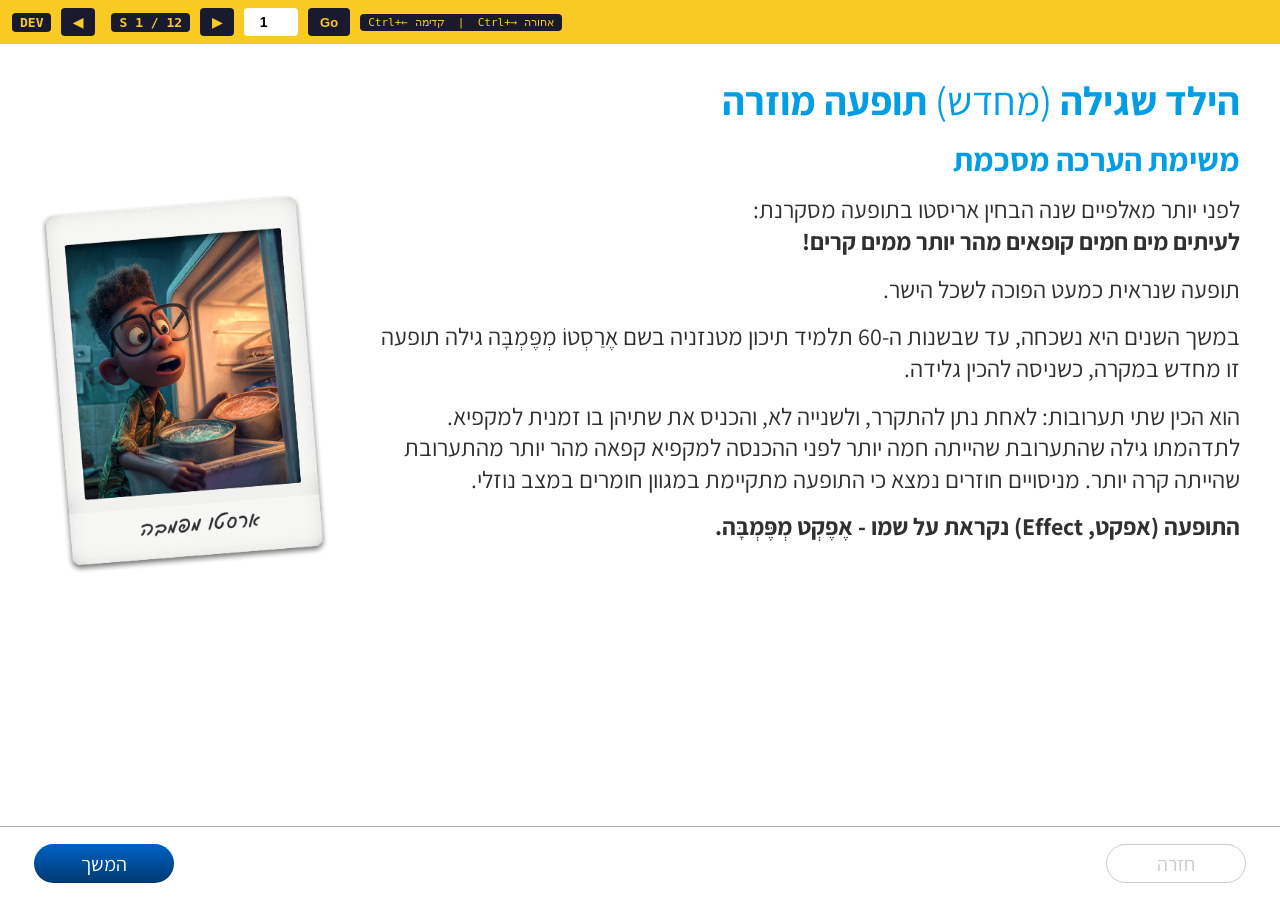
<file: index_dev.html>
<!DOCTYPE html>
<html lang="he" dir="rtl">
<head>
  <meta charset="UTF-8">
  <title>DEV - הילד שגילה (מחדש) תופעה מוזרה</title>
  <style>
    *, *::before, *::after { box-sizing: border-box; margin: 0; padding: 0; }
    html, body { width: 100%; height: 100%; overflow: hidden; background: #1a1a2e; font-family: monospace; }

    #dev-bar {
      position: fixed; top: 0; left: 0; right: 0; height: 44px;
      background: #f9ca24; color: #1a1a2e;
      display: flex; align-items: center; gap: 10px;
      padding: 0 12px; z-index: 9999; font-size: 13px; font-weight: 700;
      direction: ltr;
    }
    #dev-bar span { background: #1a1a2e; color: #f9ca24; padding: 2px 8px; border-radius: 4px; }
    #dev-bar button {
      height: 28px; padding: 0 12px; border: none; border-radius: 4px;
      background: #1a1a2e; color: #f9ca24; font-weight: 700; cursor: pointer; font-size: 13px;
    }
    #dev-bar button:hover { background: #333; }
    #dev-bar input[type=number] {
      width: 54px; height: 28px; border: none; border-radius: 4px;
      text-align: center; font-size: 14px; font-weight: 700;
    }
    #dev-label { margin-left: 6px; }

    #lomda-frame {
      position: fixed; top: 44px; left: 0; right: 0; bottom: 0;
      border: none; width: 100%; height: calc(100% - 44px);
    }
  </style>
</head>
<body>

<div id="dev-bar">
  <span>DEV</span>
  <button type="button" onclick="nav(+1)" title="קדימה (RTL: שמאל = קדימה)">◀</button>
  <span id="dev-label">S ? / ?</span>
  <button type="button" onclick="nav(-1)" title="אחורה (RTL: ימין = אחורה)">▶</button>
  <input type="number" id="jump-input" min="1" value="1" aria-label="מספר מסך"
         onkeydown="if(event.key==='Enter')jumpTo()">
  <button type="button" onclick="jumpTo()">Go</button>
  <span style="margin-right:auto; font-size:11px; font-weight:400;">Ctrl+← קדימה &nbsp;|&nbsp; Ctrl+→ אחורה</span>
</div>

<iframe id="lomda-frame" src="index.html?dev=1" title="תצוגה מקדימה של הלומדה"></iframe>

<script src="registry.js"></script>
<script>
  const implemented = SCREEN_REGISTRY.filter(entry => entry.status === 'implemented');
  let curIndex = 0;

  const frame = document.getElementById('lomda-frame');
  const label = document.getElementById('dev-label');
  const input = document.getElementById('jump-input');

  input.max = SCREEN_REGISTRY.length;
  input.title = 'מסכים זמינים: ' + implemented.map(screenNumber).join(', ');

  window.addEventListener('message', event => {
    if (event.data && event.data.type === 'DEV_READY') {
      sendCurrent();
    }
  });

  function screenNumber(entry) {
    return Number(entry.id.replace('SC', ''));
  }

  function sendCurrent() {
    const entry = implemented[curIndex];
    if (!entry) {
      label.textContent = 'S — / ' + SCREEN_REGISTRY.length;
      return;
    }

    frame.contentWindow.postMessage({ type: 'DEV_GOTO', screen: entry.id }, '*');
    input.value = screenNumber(entry);
    input.setCustomValidity('');
    updateLabel();
  }

  function nav(delta) {
    if (!implemented.length) return;
    curIndex = Math.max(0, Math.min(implemented.length - 1, curIndex + delta));
    sendCurrent();
  }

  function jumpTo() {
    const requested = parseInt(input.value, 10);
    const nextIndex = implemented.findIndex(entry => screenNumber(entry) === requested);

    if (nextIndex === -1) {
      input.setCustomValidity('המסך עדיין לא ממומש');
      input.reportValidity();
      input.value = implemented[curIndex] ? screenNumber(implemented[curIndex]) : '';
      return;
    }

    curIndex = nextIndex;
    sendCurrent();
  }

  function updateLabel() {
    const entry = implemented[curIndex];
    label.textContent = entry
      ? 'S ' + screenNumber(entry) + ' / ' + SCREEN_REGISTRY.length
      : 'S — / ' + SCREEN_REGISTRY.length;
  }

  document.addEventListener('keydown', event => {
    if (event.ctrlKey && event.key === 'ArrowLeft') nav(+1);
    if (event.ctrlKey && event.key === 'ArrowRight') nav(-1);
  });

  updateLabel();
</script>
</body>
</html>
</file>
<file: styles.css>
/* ===========================================================
   הילד שגילה (מחדש) תופעה מוזרה — global styles (720, Science)
   methodica-science-strange-discovery-01, type mafmar-moodle.

   The 720 lomda look of the mafmar-moodle family — NOT Moodle's
   styling and none of the Moodle question's decorative backgrounds.
   Provenance, nothing invented:
     - canvas, screen shell, title, two columns, bottom bar, scroll
       hint: methodica-science-movo-01 @1dcd1b2 (its 720 build) /
       methodica-math-gaming-app-01;
     - Science Subject/* values and the Science gradient:
       720-design-guidelines → colors-and-gradients.md;
     - type sizes: 720-design-guidelines → typography.md (title H-6
       40 Bold, non-question body B-4 24, question running text 22,
       capsule text 22, feedback 20, buttons B-3 20);
     - answer capsule, radio, verdict colours: 720-templates →
       SingleChoiceQuestion.md;
     - feedback box: the canonical feedback-popup visual style
       (_global-components.md → Feedback popup system → Visual style),
       placed in the question's flow as in every mafmar-moodle unit;
     - content image box: _question-template-defaults.md → "Content
       image frame" (380 × 380 maximum, hugs the image's ratio).
   Text column on the RIGHT, image column on the LEFT — the side the
   Moodle page gave the image.
   =========================================================== */

:root {
  /* Subject/* — Science theme (720-design-guidelines, colors-and-gradients.md) */
  --subject-100: #d4f3ff;
  --subject-500: #019de5;
  --subject-700: #007ac6;
  --subject-900: #002060;
  --primary-action-gradient: linear-gradient(to bottom, #005FBE 9%, #0059B2 23.361%, #003971 100%);
  /* Feedback + neutrals (theme-independent) */
  --state-correct: #609e12;
  --state-wrong: #b20010;
  --correct-fill: #edf8ed;          /* Green/5 — capsule */
  --wrong-fill: #fff0f4;            /* Red/5 — capsule */
  --feedback-correct-bg: #f2ffe8;   /* Feedback/Correct/200 */
  --feedback-incorrect-bg: #ffdbdc; /* Feedback/Incorrect/200 */
  --text: #222222;
  --text-body: #303030;             /* Natural/800 */
  --gray-100: #aeaeae;
  /* Page margin (producer 2026-10-26): content sits in a 1200px box */
  --page-margin: 40px;
  --bar-h: 74px;
}

* { box-sizing: border-box; }

html, body {
  margin: 0;
  padding: 0;
  height: 100%;
  direction: rtl;
  font-family: 'Assistant', sans-serif;
  background: #f2f2f2;
}

#viewport {
  position: fixed;
  inset: 0;
  overflow: hidden;
}

#app {
  position: absolute;
  width: 1280px;
  height: 710px;
  background: #fff;
  transform-origin: top left;
  overflow: hidden;
}

.visually-hidden {
  position: absolute !important;
  width: 1px; height: 1px;
  margin: -1px; padding: 0;
  overflow: hidden;
  clip: rect(0 0 0 0);
  white-space: nowrap;
  border: 0;
}

/* ---------- Report / Issue button (hidden in this type, see index.html) ---------- */
.flag-btn { position: absolute; top: 32px; left: 32px; z-index: 30; }
.flag-btn[hidden] { display: none; }

/* ---------- Screens ---------- */
.screen { position: absolute; inset: 0; display: none; }
.screen.active { display: block; }

.scq-screen-content {
  position: absolute;
  inset: 0 0 var(--bar-h) 0;
  /* bottom 0 (was 24, 2026-11-15): that padding alone made screens that fit scroll by 1–24px; the
     bottom bar keeps its own top border, so content still stops at a visible edge */
  padding: 32px var(--page-margin) 0;
  display: flex;
  flex-direction: column;
  gap: 16px;
}

/* Vertical scroll: direction:ltr moves only the scrollbar to the physical
   right; the children restore RTL flow. Horizontal scrolling never occurs.
   2026-11-15: the scrollbar's strip is always reserved (scrollbar-gutter) and taken out of the right
   page margin (--sbw, measured by script.js), so the content box is the same width whether or not the
   screen scrolls: a scrollbar that appears after "צדקתי?" can no longer re-wrap the answers. */
.scq-screen-content--scroll {
  overflow-y: auto;
  overflow-x: hidden;
  direction: ltr;
  scrollbar-gutter: stable;
  padding-right: calc(var(--page-margin) - var(--sbw, 0px));
}
.scq-screen-content--scroll > * { direction: rtl; }
/* The entrance float (translateY 16px, ~1s) briefly pushes content down; without this a screen that
   fits flashes a scrollbar while it settles. The gutter is reserved, so nothing moves when it ends. */
.screen.m-animate .scq-screen-content--scroll { overflow-y: hidden; }

/* Title — Heading / H-6 (40 Bold), Subject/500. The Moodle heading was white text on a
   decorative picture (banner1.png / Q 2.png); here it is plain 720 heading text. */
.sc-title {
  margin: 0;
  font-size: 40px;
  font-weight: 700;
  line-height: 1.2;
  color: var(--subject-500);
  text-align: right;
}
/* the source sets "(מחדש)" in regular weight inside the bold title — Heading / H-7 (40 Regular) */
.sc-title-light { font-weight: 400; }
/* Subtitle — Heading / H-8 (32 Bold), Subject/500 */
.sc-subtitle {
  margin: 0;
  font-size: 32px;
  font-weight: 700;
  line-height: 1.2;
  color: var(--subject-500);
  text-align: right;
}

/* Running text. Non-question screen: Body / B-4 (24 Regular); question screen: 22 Regular
   (typography.md → "Running text on question screens — 22px"). Inline emphasis: Bold, same colour. */
/* --read-k (2026-11-15): 1 at the 1280 × 710 reference and above. Below it the whole canvas is scaled
   down, so scaleApp() raises the reading text by up to 1.2 (canvas px) to keep it readable. Titles keep
   their size, so the hierarchy holds; the SC09 board keeps its fixed geometry. */
.sc-text {
  margin: 0;
  font-size: calc(22px * var(--read-k, 1));
  font-weight: 400;
  line-height: 1.318;
  color: var(--text-body);
  text-align: right;
  text-wrap: pretty;         /* no one- or two-word last line (rtl-visual.md → Line breaks) */
}
.sc-text strong { font-weight: 700; }
.sc-text--intro { font-size: calc(24px * var(--read-k, 1)); }
.sc-text--bold { font-weight: 700; color: var(--text); }

.ltr-inline {
  direction: ltr;
  unicode-bidi: isolate;
  display: inline-block;
}

/* ---------- Two columns: text (right) + image (left) ---------- */
.sc-cols {
  display: flex;
  flex-direction: row;
  justify-content: space-between;
  align-items: flex-start;
  gap: 40px;
}
.sc-text-col {
  flex: 1 1 auto;
  min-width: 0;
  display: flex;
  flex-direction: column;
  gap: 16px;
}
.sc-media-col {
  flex: none;
  display: flex;
  flex-direction: column;
  align-items: center;
}

/* Content image box: hugs the picture at its own ratio inside the 380 × 380 maximum.
   These two pictures are transparent PNGs that carry their own photo frame and shadow,
   so the 720 hairline + 8px padding is not drawn around them (it would frame a frame). */
.sc-img-frame {
  position: relative;
  width: fit-content;
  height: fit-content;
  max-width: 380px;
  max-height: 380px;
}
.sc-img-frame img {
  display: block;
  width: auto;
  height: auto;
  max-width: 380px;
  max-height: 380px;
}

/* Footnote (SC03): the MBZ sets the reference smaller, in Latin script — Body / B-7 (20 Regular), LTR run */
.sc-cite {
  margin: 0;
  font-size: calc(20px * var(--read-k, 1));
  line-height: 1.318;
  color: var(--text-body);
  text-align: right;
}
.sc-cite span { unicode-bidi: isolate; }
.nowrap { white-space: nowrap; }
.dd-tray[hidden] { display: none; }
/* Numbered steps (SC05). The RTL list marker puts the period to the LEFT of the digit, as in "א." */
.sc-list {
  margin: 0;
  padding-inline-start: 32px;
  font-size: calc(24px * var(--read-k, 1));
  line-height: 1.318;
  color: var(--text-body);
}
.sc-list li + li { margin-top: 4px; }
/* the research hypothesis (SC06), quoted in the source */
.sc-quote { padding-inline-start: 16px; border-inline-start: 3px solid var(--subject-500); }

/* SC10: the lab picture sits above the graph. At 268px both media still fit above the bottom bar. */
.sc-fig { margin: 0; display: flex; flex-direction: column; align-items: center; gap: 8px; }
.sc-img-frame--data img { max-width: 320px; max-height: 212px; }
.sc-img-frame--small img { max-width: 268px; max-height: 268px; }
/* the last screen's text runs to half the page (producer 2026-11-12) */
.sc-text-col--half { flex: 0 1 600px; max-width: 600px; }
.sc-text-col--half .sc-text { text-wrap: balance; }   /* short fixed paragraphs: no two-word last line */
.sc-media-col { gap: 8px; }
.sc-media-caption {
  margin: 0 0 8px;
  font-size: 20px;
  font-weight: 700;
  line-height: 1.318;
  color: var(--text-body);
  text-align: center;
}

/* ---------- Image zoom (720 global component: trigger, shared backdrop, surface, close) ---------- */
.img-zoom-btn {
  position: absolute;
  top: 10px;
  right: 10px;
  z-index: 2;
  width: 40px;
  height: 40px;
  padding: 0;
  border: 1px solid var(--subject-500);
  border-radius: 50%;
  background: #fff;
  color: var(--subject-500);
  display: flex;
  align-items: center;
  justify-content: center;
  cursor: pointer;
}
.img-zoom-btn:hover,
.img-zoom-btn:focus-visible { background: var(--subject-500); color: #fff; }
.img-zoom-btn:focus-visible { outline: 3px solid #ff8c00; outline-offset: 2px; }
#img-zoom-modal {
  position: absolute;
  inset: 0;
  z-index: 600;
  display: flex;
  align-items: center;
  justify-content: center;
}
#img-zoom-modal.hidden { display: none; }
.img-zoom-modal-backdrop { position: absolute; inset: 0; background: rgba(255, 255, 255, 0.8); }
.img-zoom-modal-panel {
  position: relative;
  max-width: 1200px;
  max-height: 690px;
  padding: 24px 72px;
  border-radius: 24px;
  background: #fff;
  box-shadow: inset 0 0 0 1px #e3e3e3;
}
.img-zoom-modal-close {
  position: absolute;
  top: 16px;
  left: 16px;
  width: 40px;
  height: 40px;
  padding: 0;
  border: 1px solid var(--subject-500);
  border-radius: 50%;
  background: #fff;
  color: var(--subject-500);
  display: flex;
  align-items: center;
  justify-content: center;
  cursor: pointer;
}
.img-zoom-modal-close:hover,
.img-zoom-modal-close:focus-visible { background: var(--subject-500); color: #fff; }
.img-zoom-modal-stage img { display: block; width: auto; height: auto; }

/* ---------- Drag and drop on a picture (SC09) — 720 Drag&Drop states on a ddimageortext board ---------- */
.sc-cols--dd { --dd-w: 170px; }   /* the one size of an empty drop zone and the minimum of a chip */
.sc-cols--dd .sc-text-col { flex: 1 1 auto; }
.dd-tray {
  display: flex;
  flex-direction: column;
  align-items: flex-start;
  gap: 10px;
}
.dd-chip {
  display: flex;
  align-items: center;
  justify-content: center;
  gap: 8px;
  width: var(--chip-w, auto);
  min-width: var(--dd-w);
  min-height: 36px;
  margin: 0;
  padding: 4px 14px;
  border: 1px solid rgba(174, 174, 174, 0.5);      /* Draggable Item / Default */
  border-radius: 999px;
  background: #fff;
  font-family: 'Assistant', sans-serif;
  font-size: 22px;           /* producer 2026-11-15 (was 18) */
  font-weight: 400;
  line-height: 1.2;
  color: var(--text);
  text-align: center;
  cursor: grab;
  touch-action: none;
  user-select: none;
  -webkit-user-select: none;
}
.dd-chip--title { --chip-w: 100%; }
.dd-chip[aria-pressed="true"] { border: 1.5px solid var(--subject-500); }   /* Draggable Item / Selected */
.dd-chip.is-placed { visibility: hidden; }                                     /* ghost slot keeps the tray stable */
.dd-chip.is-dragging { opacity: 0.4; }
.dd-chip:focus-visible { outline: 3px solid #ff8c00; outline-offset: 2px; }
.dd-chip:disabled { cursor: default; }
.dd-ghost {
  position: absolute;
  z-index: 700;
  pointer-events: none;
  border: 1.5px solid var(--subject-500);
  box-shadow: 0 4px 10px rgba(0, 0, 0, 0.12);
  cursor: grabbing;
}

/* Board 2026-11-15: the axis-label gutter is wide enough for the longest label at 22px plus the
   reserved verdict-icon space (166 + 46 = 212), so the picture is 528 wide (was 570). */
.dd-board {
  position: relative;
  width: 748px;           /* 220 axis-label gutter + 528 picture */
  height: 488px;          /* 44 title band + 358 picture + 86 axis-label band */
}
.dd-board-img {
  position: absolute;
  left: 220px;
  top: 44px;
  width: 528px;
  height: auto;
}
.dd-zone {
  position: absolute;
  display: flex;
  align-items: center;
  justify-content: center;
  width: var(--dd-w);     /* every EMPTY zone is the same neutral size: the size never hints at the answer */
  height: 36px;
  margin: 0;
  padding: 0 12px;
  border: 1px dashed rgba(0, 0, 0, 0.6);           /* Drop Zone / Default */
  border-radius: 999px;
  background: #f3f4f5;
  font-family: 'Assistant', sans-serif;
  font-size: 22px;
  font-weight: 400;
  line-height: 1.2;
  color: var(--text);
  white-space: nowrap;
  cursor: pointer;
}
/* A filled zone fits its text and reserves equal room on both sides, keeping the label centered while
   leaving space for the verdict icon on the right. makeDragScreen re-anchors it after every change. */
.dd-zone.has-text { width: auto; min-width: var(--dd-w); padding: 0 34px; }
.dd-zone.is-over { border-color: var(--subject-500); background: #fff; }               /* Hover */
.dd-zone.is-filled { border: 1px solid var(--subject-500); background: var(--subject-100); cursor: grab; touch-action: none; }  /* Dropped */
.dd-zone.is-correct { border: 1px solid var(--state-correct); background: #fff; }      /* Correct */
.dd-zone.is-wrong { border: 1px solid var(--state-wrong); background: #fff; }          /* Incorrect */
.dd-zone:disabled { cursor: default; }
.dd-zone:focus-visible { outline: 3px solid #ff8c00; outline-offset: 2px; }
.dd-zone-ico {                  /* V / X on the RIGHT of the answer (RTL start), as on the capsules */
  position: absolute;
  right: 12px;
  top: 50%;
  display: flex;
  width: 16px;
  transform: translateY(-50%);
}
.dd-zone-ico:empty { display: none; }

/* the answer toggle (720 ShowAnswer): white pill, 1px #484848 */
.sc-reveal-btn {
  display: inline-flex;
  align-items: center;
  justify-content: center;
  height: 39px;
  margin-top: 16px;
  padding: 0 20px;
  background: #fff;
  color: var(--text);
  border: 1px solid #484848;
  border-radius: 1000px;
  font-family: 'Assistant', sans-serif;
  font-size: 20px;
  font-weight: 400;
  white-space: nowrap;
  cursor: pointer;
}
.sc-reveal-btn.hidden { display: none; }
.sc-reveal-btn:focus-visible { outline: 3px solid #ff8c00; outline-offset: 2px; }

/* ---------- Single-choice answers (720 SingleChoiceQuestion capsule) ---------- */
/* All choice screens use the SC02 capsule width at the reference font size. The width scales with
   reading text, and fitAnswers() can still widen a screen if an option would exceed two lines. */
.scq-answers {
  display: grid;
  grid-template-columns: minmax(0, 1fr);
  grid-auto-rows: 1fr;
  gap: 16px;
  width: min(100%, calc(628px * var(--read-k, 1)));
  max-width: 100%;
}
.scq-opt {
  width: auto;
  min-height: calc(46px * var(--read-k, 1));
  display: flex;
  flex-direction: row;
  align-items: center;
  gap: 10px;
  margin: 0;
  padding: 10px 20px;
  border: 0;
  border-radius: 999px;
  /* the stroke is an inset shadow: grading never changes a capsule's size */
  box-shadow: inset 0 0 0 2px var(--subject-500);
  background: #fff;
  cursor: pointer;
  font-family: 'Assistant', sans-serif;
  text-align: right;
}
.scq-opt:focus-visible { outline: 3px solid #ff8c00; outline-offset: 2px; }
.scq-opt:disabled { cursor: default; }
.scq-opt-text {
  flex: 1 1 auto;
  min-width: 0;
  font-size: calc(22px * var(--read-k, 1));
  font-weight: 400;
  line-height: 1.318;
  color: var(--text);
  text-align: right;
  /* natural wrapping fills each line (balance broke lines early and left empty room — S8);
     pretty only keeps a single word off the last line */
  text-wrap: pretty;
}
.scq-radio {
  order: -1;   /* RTL: first in flow = rightmost */
  position: relative;
  flex: none;
  width: 22px;
  height: 22px;
  border: 2px solid var(--subject-500);
  border-radius: 50%;
  background: transparent;
}
.scq-radio::after {
  content: '';
  position: absolute;
  left: 50%;
  top: 50%;
  width: 14px;
  height: 14px;
  transform: translate(-50%, -50%);
  background-repeat: no-repeat;
  background-position: center;
}
.scq-opt.selected .scq-radio { background: var(--subject-500); border-color: var(--subject-500); }
.scq-opt.correct { box-shadow: inset 0 0 0 1.5px var(--state-correct); background: var(--correct-fill); }
.scq-opt.correct .scq-radio { border-color: var(--state-correct); background: var(--state-correct); }
.scq-opt.correct .scq-radio::after {
  background-image: url("data:image/svg+xml,%3Csvg xmlns='http://www.w3.org/2000/svg' viewBox='0 0 13 10'%3E%3Cpath d='M1.5 5.2 L5 8.6 L11.5 1.2' fill='none' stroke='white' stroke-width='2' stroke-linecap='round' stroke-linejoin='round'/%3E%3C/svg%3E");
  background-size: 12.73px 9.19px;
}
.scq-opt.wrong { box-shadow: inset 0 0 0 1.5px var(--state-wrong); background: var(--wrong-fill); }
.scq-opt.wrong .scq-radio { border-color: var(--state-wrong); background: var(--state-wrong); }
.scq-opt.wrong .scq-radio::after {
  background-image: url("data:image/svg+xml,%3Csvg xmlns='http://www.w3.org/2000/svg' viewBox='0 0 10 10'%3E%3Cpath d='M1.5 1.5 L8.5 8.5 M8.5 1.5 L1.5 8.5' stroke='white' stroke-width='2' stroke-linecap='round'/%3E%3C/svg%3E");
  background-size: 10px 10px;
}

/* ---------- Feedback box — the canonical feedback-popup visual style, in the question's flow ---------- */
.sc-feedback {
  width: 426px;
  max-width: 100%;
  /* 16px top/bottom in the question's flow (2026-11-15; the overlay popup keeps 24): the box is one
     line, and the 16px it saves keeps screens like SC02 from scrolling after "צדקתי?" */
  padding: 16px 24px;
  border-radius: 12px;
  border: 0.3px solid var(--gray-100);
  background: var(--feedback-incorrect-bg);
  direction: rtl;
  text-align: right;
}
.sc-feedback.hidden { display: none; }
.sc-feedback.state-correct { background: var(--feedback-correct-bg); }
.sc-feedback.state-incorrect { background: var(--feedback-incorrect-bg); }
.sc-feedback-title {
  margin: 0;
  font-size: calc(20px * var(--read-k, 1));
  font-weight: 700;
  line-height: normal;
  color: var(--text);
}

/* ---------- Bottom bar ---------- */
.scq-bar {
  position: absolute;
  left: 0;
  right: 0;
  bottom: 0;
  height: var(--bar-h);
  background: #fff;
  border-top: 0.4px solid var(--gray-100);
  display: flex;
  align-items: center;
  justify-content: space-between;
  padding: 0 34px;
  direction: ltr;
  z-index: 15;
}
.scq-bar-main {
  display: flex;
  align-items: center;
  gap: 16px;
}
.scq-check,
.btn-continue,
.scq-back {
  min-width: 140px;
  height: 39px;
  padding: 0 40px;
  border-radius: 1000px;
  font-family: 'Assistant', sans-serif;
  font-size: 20px;
  font-weight: 400;
  display: flex;
  align-items: center;
  justify-content: center;
  white-space: nowrap;
  cursor: pointer;
  direction: rtl;
  unicode-bidi: isolate;
}
/* Hover weight change, stable footprint: the label reserves its SemiBold width in the same grid cell */
.nav-label { display: inline-grid; }
.nav-label::before {
  content: attr(data-label);
  font-weight: 600;
  block-size: 0;
  visibility: hidden;
  overflow: hidden;
}
.scq-check {
  border: none;
  background: var(--gray-100);
  color: var(--text-body);
  cursor: not-allowed;
}
.scq-check:not(:disabled) {
  background: var(--primary-action-gradient);
  color: #fff;
  cursor: pointer;
}
.btn-continue {
  border: none;
  background: var(--primary-action-gradient);
  color: #fff;
}
.btn-continue:disabled {
  background: var(--gray-100);
  color: var(--text-body);
  cursor: not-allowed;
}
.btn-continue.hidden,
.scq-check.hidden { display: none; }
.scq-back {
  border: 1px solid var(--subject-700);
  background: #fff;
  color: var(--subject-700);
}
.scq-back:disabled {
  border-color: #ccc;
  color: #ccc;
  cursor: not-allowed;
}
.scq-check:not(:disabled):hover,
.btn-continue:not(:disabled):hover,
.scq-back:not(:disabled):hover { font-weight: 600; }
.scq-check:focus-visible,
.scq-back:focus-visible,
.btn-continue:focus-visible {
  outline: 3px solid #ff8c00;
  outline-offset: 2px;
}

/* The scroll gesture cursor is intentionally hidden on every screen. */
.scroll-hint {
  display: none;
  position: absolute;
  right: 22px;
  top: 300px;
  width: 28px;
  height: 33px;
  z-index: 40;
  pointer-events: none;
  visibility: hidden;
  opacity: 1;
  transition: opacity 0.18s linear;
}
/* Exception: SC08 (שאלה 5) shows it — the script then decides, by real overflow, whether it appears. */
#sc08-scroll-hint { display: block; }
.scroll-hint.is-visible { visibility: visible; }
.scroll-hint.is-dismissed { opacity: 0; }
.scroll-hint__group {
  position: absolute;
  inset: 0;
  display: block;
  opacity: 0;
}
.scroll-hint__cursor {
  position: absolute;
  left: 0;
  top: 0;
  display: block;
  width: 28px;
  height: 33px;
  filter: drop-shadow(0 1px 3px rgba(0, 0, 0, 0.35));
}
.scroll-hint__ripple {
  position: absolute;
  left: 14px;
  top: 8px;
  width: 34px;
  height: 34px;
  margin: -17px 0 0 -17px;
  border: 2.5px solid var(--subject-500);
  border-radius: 50%;
  opacity: 0;
  transform: scale(0.2);
}
.scroll-hint.is-visible .scroll-hint__group {
  animation: scroll-hint-travel 2.6s linear 0.25s infinite both;
}
.scroll-hint.is-visible .scroll-hint__ripple {
  animation: scroll-hint-ripple 2.6s linear 0.25s infinite both;
}
@keyframes scroll-hint-travel {
  0%   { opacity: 0; transform: translateY(-6px); }
  12%  { opacity: 1; transform: translateY(0); }
  27%  { opacity: 1; transform: translateY(0); }
  77%  { opacity: 1; transform: translateY(130px); }
  92%  { opacity: 0; transform: translateY(130px); }
  100% { opacity: 0; transform: translateY(130px); }
}
@keyframes scroll-hint-ripple {
  0%   { opacity: 0;   transform: scale(0.2); }
  22%  { opacity: 0;   transform: scale(0.2); }
  30%  { opacity: 0.9; transform: scale(0.8); }
  55%  { opacity: 0.5; transform: scale(1.05); }
  70%  { opacity: 0;   transform: scale(1.2); }
  100% { opacity: 0;   transform: scale(1.2); }
}
@media (prefers-reduced-motion: reduce) {
  .scroll-hint, #sc08-scroll-hint { display: none; }
}

/* Drag gesture hint (SC09 only) — same hand + ripple vocabulary as the scroll hint.
   script.js sets left/top (the hand's fingertip on the first free chip) and --dx/--dy (the trip
   onto an empty drop zone), and adds .is-visible once the screen reveal has settled. The first press on a
   chip or a zone dismisses it for good. */
.drag-hint {
  position: absolute;
  left: 0;
  top: 0;
  width: 28px;
  height: 33px;
  margin: -6px 0 0 -12px;     /* the fingertip (≈12,6 in the cursor art) sits on left/top */
  z-index: 40;
  pointer-events: none;
  visibility: hidden;
  opacity: 1;
  transition: opacity 0.18s linear;
}
.drag-hint.is-visible { visibility: visible; }
.drag-hint.is-dismissed { opacity: 0; }
.drag-hint__group {
  position: absolute;
  inset: 0;
  display: block;
  opacity: 0;
}
.drag-hint__cursor {
  position: absolute;
  left: 0;
  top: 0;
  display: block;
  width: 28px;
  height: 33px;
  filter: drop-shadow(0 1px 3px rgba(0, 0, 0, 0.35));
}
.drag-hint__ripple {
  position: absolute;
  left: 12px;
  top: 6px;
  width: 34px;
  height: 34px;
  margin: -17px 0 0 -17px;
  border: 2.5px solid var(--subject-500);
  border-radius: 50%;
  opacity: 0;
  transform: scale(0.2);
}
.drag-hint__chip {               /* the carried item: a blank capsule, so the hint names no answer */
  position: absolute;
  left: 12px;
  top: 6px;
  width: 64px;
  height: 26px;
  margin: -13px 0 0 -32px;
  border: 1.5px solid var(--subject-500);
  border-radius: 999px;
  background: #fff;
  box-shadow: 0 4px 10px rgba(0, 0, 0, 0.12);
  opacity: 0;
}
.drag-hint.is-visible .drag-hint__group {
  animation: drag-hint-travel 3s ease-in-out 0.25s infinite both;
}
.drag-hint.is-visible .drag-hint__ripple {
  animation: drag-hint-ripple 3s linear 0.25s infinite both;
}
.drag-hint.is-visible .drag-hint__chip {
  animation: drag-hint-chip 3s linear 0.25s infinite both;
}
@keyframes drag-hint-travel {
  0%   { opacity: 0; transform: translate(0, -6px); }
  10%  { opacity: 1; transform: translate(0, 0); }
  25%  { opacity: 1; transform: translate(0, 0); }
  72%  { opacity: 1; transform: translate(var(--dx, 0px), var(--dy, 0px)); }
  82%  { opacity: 1; transform: translate(var(--dx, 0px), var(--dy, 0px)); }
  94%  { opacity: 0; transform: translate(var(--dx, 0px), var(--dy, 0px)); }
  100% { opacity: 0; transform: translate(var(--dx, 0px), var(--dy, 0px)); }
}
@keyframes drag-hint-ripple {     /* press on the chip */
  0%   { opacity: 0;   transform: scale(0.2); }
  12%  { opacity: 0;   transform: scale(0.2); }
  18%  { opacity: 0.9; transform: scale(0.8); }
  26%  { opacity: 0;   transform: scale(1.2); }
  100% { opacity: 0;   transform: scale(1.2); }
}
@keyframes drag-hint-chip {       /* picked up with the press, carried, dropped on release */
  0%   { opacity: 0; }
  20%  { opacity: 0; }
  26%  { opacity: 0.95; }
  76%  { opacity: 0.95; }
  84%  { opacity: 0; }
  100% { opacity: 0; }
}
@media (prefers-reduced-motion: reduce) {
  .drag-hint { display: none; }
}
</file>
<file: motion.css>
/* ═══════════════════════════════════════════════════════════
   Animation System — motion.css
   Canonical engine styles — copy verbatim into the target project
   (see SKILL.md / README.md for wiring steps). If the project uses
   a canonical-source + generated-copies layout, edit only the
   canonical copy and regenerate — see references/DECISIONS.md.

   Allowed animation vocabulary (by design):
   fade-in · fade-out · float-in · float-out. Nothing else.
   "float" = opacity + short translateY. No scale/zoom/bounce/
   rotate/long-slide/pulse/shake/spring/decorative motion.
   Entrance animations only; exit (-out) keyframes are reserved
   vocabulary and are not auto-applied on screen transitions.
   ═══════════════════════════════════════════════════════════ */

:root {
  /* Screen-reveal tokens */
  --m-reveal-duration: 600ms;
  --m-reveal-stagger: 180ms;
  --m-distance: 16px;    /* float travel — shared by float-in/out keyframes */
  --m-ease: ease;
  /* Popup-motion tokens */
  --m-popup-duration: 260ms;
  --m-popup-exit-duration: 200ms;  /* outside-dismiss fade-out ONLY */
}

/* ─── Keyframes — the entire allowed vocabulary ───────────── */
@keyframes m-fade-in {
  from { opacity: 0; }
  to   { opacity: 1; }
}
@keyframes m-float-in {
  from { opacity: 0; transform: translateY(var(--m-distance)); }
  to   { opacity: 1; transform: translateY(0); }
}
/* Reserved — not applied automatically */
@keyframes m-fade-out {
  from { opacity: 1; }
  to   { opacity: 0; }
}
@keyframes m-float-out {
  from { opacity: 1; transform: translateY(0); }
  to   { opacity: 0; transform: translateY(calc(var(--m-distance) * -1)); }
}

/* ─── Reveal groups ────────────────────────────────────────
   Opt-in per screen: containers marked data-reveal="1", "2", "3"…
   (any positive integer; group N starts (N-1) staggers in, via
   --m-reveal-step, which Motion.reveal() sets on each container).
   ORDER RULE (RTL): group numbering must follow Hebrew reading
   order — when groups sit side by side, the RIGHT side reveals
   before the LEFT side, then top before bottom within a side.
   Motion.reveal() adds .m-animate to the entering .screen on
   its FIRST visit only, and removes it once the reveal settles
   (so a later display:none→block toggle can never replay it).
   fill-mode "both" keeps later groups hidden during their
   stagger delay. Without JS (or on revisit) no class is added
   and everything is simply visible — no dependency on JS.
   Same group number on several containers = they reveal together.
   Interaction is NOT blocked during entrance by default; any
   pointer-events exception must be per-case and documented.

   IMPORTANT — transform conflict: this rule drives the element's
   `transform` property. If a container ALSO uses `transform` for
   its own static positioning (e.g. `transform: translateX(-50%)`
   to center it), that static transform will be fully overridden
   for the whole reveal duration. Before marking a container for
   float-in, convert any such static transform to a non-transform
   technique (e.g. `left` + `margin`) first. See
   references/DECISIONS.md for the full rule and a worked example. */
.screen.m-animate [data-reveal] {
  animation: m-float-in var(--m-reveal-duration) var(--m-ease) both;
  animation-delay: calc(var(--m-reveal-stagger) * var(--m-reveal-step, 0));
}

/* Hold state — the initial screen's reveal is paused until the
   page has actually painted (window load); without this the
   animation runs during the loading white-screen and is over
   before the learner sees anything. fill-mode "both" keeps the
   groups at their hidden from-state while paused, so no flash. */
.screen.m-animate.m-hold [data-reveal] {
  animation-play-state: paused;
}

/* Fade variant — for elements whose geometry must never move
   (JS-measured images, canvases) or where float adds nothing. */
.screen.m-animate [data-reveal][data-reveal-fade] {
  animation-name: m-fade-in;
}

/* ─── Popup transition — separate from screen reveal ───────
   Opt-in via .m-popup on the popup root (a standalone popup box, or
   the overlay when the popup lives inside one — never both, so two
   animations never compete). Deliberately NOT part of the screen
   reveal system: popups follow a fresh user action, so they play on
   EVERY open — no seen-set. Replay needs no JS: CSS animations
   restart whenever the .hidden toggle flips display none→block.
   One unit, no stagger, no inner-element animation, and no blocking:
   the popup is interactive the moment it opens. Close stays instant
   by default (no fade-out/float-out unless explicitly wired). */
.m-popup:not(.hidden) {
  animation: m-fade-in var(--m-popup-duration) var(--m-ease) both;
}

/* Popup EXIT (outside-dismiss only, if wired): applied by
   Motion.dismissPopup() as an INLINE animation — deliberately not a
   class, so the popup MutationObserver (class+content) never reacts
   to it, and general close paths (navigation, plus a close button or
   Escape on the components that still have one) stay instant.
   Feedback popups have no close button — their only in-screen exit is
   the retry-dismissal case this fade was written for. During the
   fade-out the popup must not swallow the learner's next click. */

/* ─── prefers-reduced-motion — everything instant ─────────── */
@media (prefers-reduced-motion: reduce) {
  .screen.m-animate [data-reveal],
  .m-popup:not(.hidden) {
    animation: none !important;
  }
}
</file>
